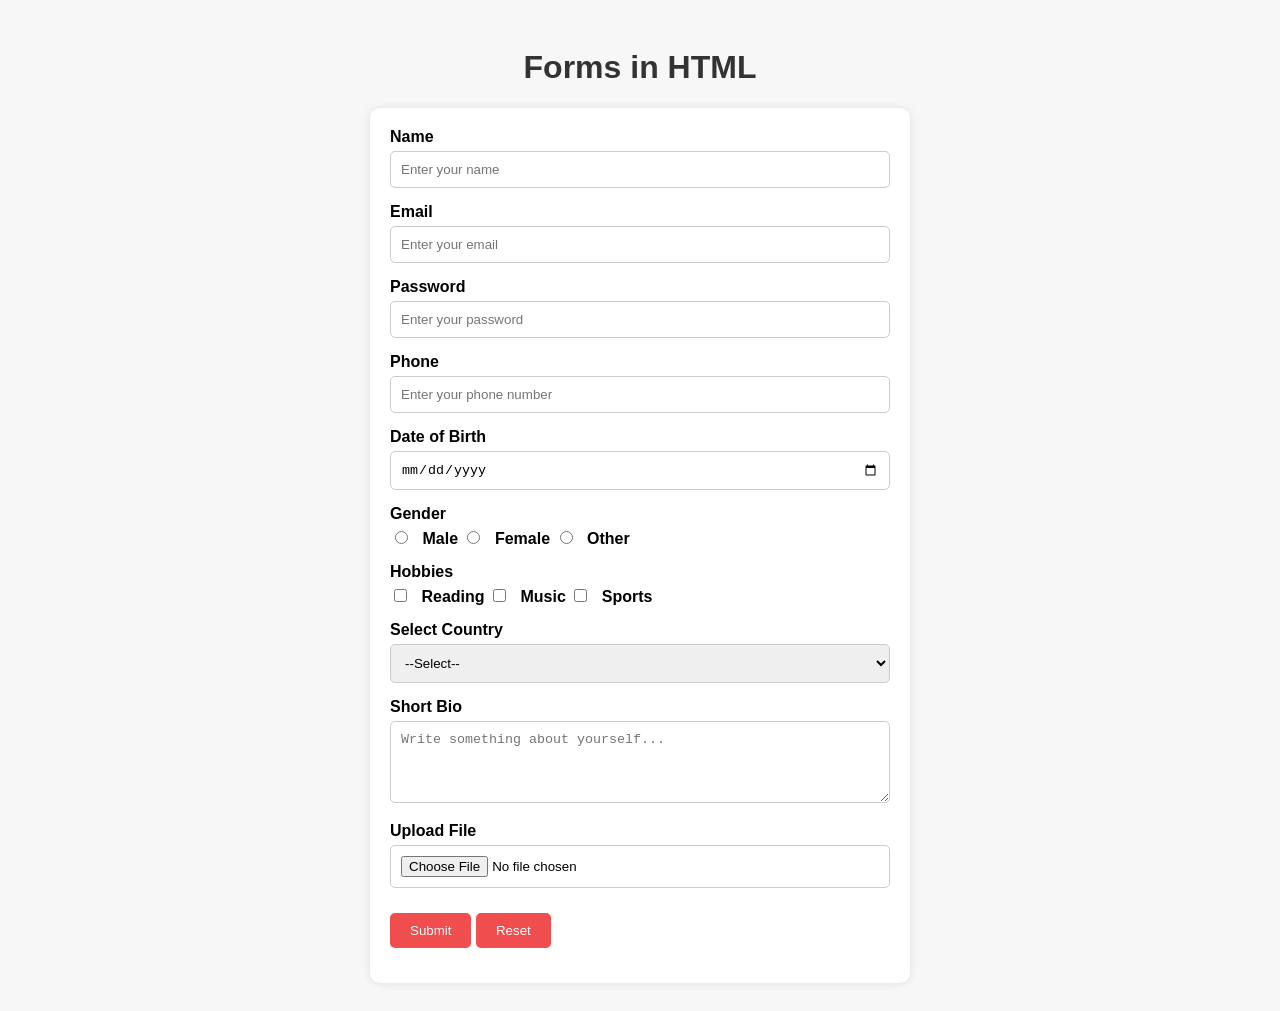
<file: chap4forms.html>
<!DOCTYPE html>
<html lang="en">
<head>
  <meta charset="UTF-8" />
  <meta name="viewport" content="width=device-width, initial-scale=1.0"/>
  <title>Forms in HTML</title>
  <style>
    body {
      font-family: Arial, sans-serif;
      background-color: #f7f7f7;
      padding: 20px;
    }

    h1 {
      text-align: center;
      color: #333;
    }

    form {
      max-width: 500px;
      margin: auto;
      background: white;
      padding: 20px;
      border-radius: 10px;
      box-shadow: 0 0 10px rgba(0,0,0,0.1);
    }

    div {
      margin-bottom: 15px;
    }

    label {
      display: block;
      margin-bottom: 5px;
      font-weight: bold;
    }

    input, select, textarea {
      width: 100%;
      padding: 10px;
      border: 1px solid #ccc;
      border-radius: 5px;
      box-sizing: border-box;
    }

    input[type="radio"],
    input[type="checkbox"] {
      width: auto;
      margin-right: 10px;
    }

    button {
      padding: 10px 20px;
      margin-top: 10px;
      border: none;
      border-radius: 5px;
      background-color: #f04e4e;
      color: white;
      cursor: pointer;
    }

    button:hover {
      background-color: #c0392b;
    }
  </style>
</head>
<body>
  <h1>Forms in HTML</h1>

  <form action="/submit.php" method="post">
    
    <div>
      <label for="name">Name</label>
      <input id="name" name="name" type="text" placeholder="Enter your name" required>
    </div>

    <div>
      <label for="email">Email</label>
      <input id="email" name="email" type="email" placeholder="Enter your email" required>
    </div>

    <div>
      <label for="password">Password</label>
      <input id="password" name="password" type="password" placeholder="Enter your password" required>
    </div>

    <div>
      <label for="phone">Phone</label>
      <input id="phone" name="phone" type="tel" placeholder="Enter your phone number">
    </div>

    <div>
      <label for="dob">Date of Birth</label>
      <input id="dob" name="dob" type="date">
    </div>

    <div>
      <label for="gender">Gender</label>
      <input type="radio" id="male" name="gender" value="male">
      <label for="male" style="display:inline;">Male</label>

      <input type="radio" id="female" name="gender" value="female">
      <label for="female" style="display:inline;">Female</label>

      <input type="radio" id="other" name="gender" value="other">
      <label for="other" style="display:inline;">Other</label>
    </div>

    <div>
      <label for="hobbies">Hobbies</label>
      <input type="checkbox" id="reading" name="hobbies" value="reading">
      <label for="reading" style="display:inline;">Reading</label>

      <input type="checkbox" id="music" name="hobbies" value="music">
      <label for="music" style="display:inline;">Music</label>

      <input type="checkbox" id="sports" name="hobbies" value="sports">
      <label for="sports" style="display:inline;">Sports</label>
    </div>

    <div>
      <label for="country">Select Country</label>
      <select id="country" name="country">
        <option value="">--Select--</option>
        <option value="india">India</option>
        <option value="usa">USA</option>
        <option value="uk">UK</option>
        <option value="canada">Canada</option>
      </select>
    </div>

    <div>
      <label for="bio">Short Bio</label>
      <textarea id="bio" name="bio" rows="4" placeholder="Write something about yourself..."></textarea>
    </div>

    <div>
      <label for="file">Upload File</label>
      <input type="file" id="file" name="file">
    </div>

    <div>
      <button type="submit">Submit</button>
      <button type="reset">Reset</button>
    </div>

  </form>
</body>
</html>
</file>
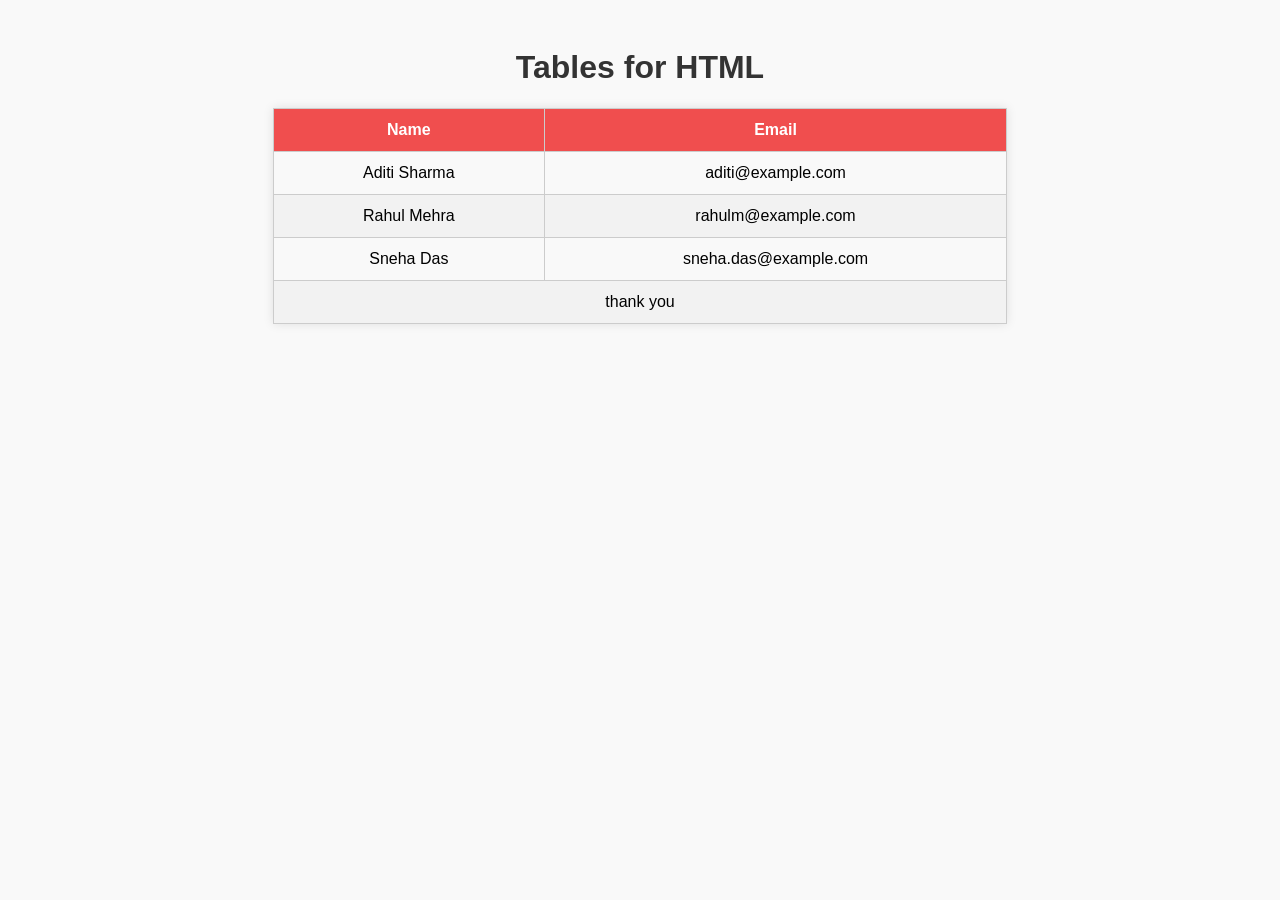
<file: chapter4.html>
<!DOCTYPE html>
<html lang="en">
<head>
  <meta charset="UTF-8" />
  <meta name="viewport" content="width=device-width, initial-scale=1.0"/>
  <title>Document</title>
  <style>
    body {
      font-family: Arial, sans-serif;
      padding: 20px;
      background-color: #f9f9f9;
    }

    h1 {
      text-align: center;
      color: #333;
    }

    table {
      width: 60%;
      margin: 20px auto;
      border-collapse: collapse;
      box-shadow: 0 0 10px rgba(0, 0, 0, 0.1);
    }

    th, td {
      padding: 12px 20px;
      border: 1px solid #ccc;
      text-align: center;
    }

    th {
      background-color: #f04e4e;
      color: white;
    }

    tr:nth-child(even) {
      background-color: #f2f2f2;
    }
  </style>
</head>
<body>
  <h1>Tables for HTML</h1> 
  <table>
    <thead>
      <tr>
        <th>Name</th>
        <th>Email</th>
      </tr>
    </thead>
    <tbody>
      <tr>
        <td>Aditi Sharma</td>
        <td>aditi@example.com</td>
      </tr>
      <tr>
        <td>Rahul Mehra</td>
        <td>rahulm@example.com</td>
      </tr>
      <tr>
        <td>Sneha Das</td>
        <td>sneha.das@example.com</td>
      </tr>
      <tr>
        <td colspan="2">thank you</td>
      </tr>
    </tbody>
  </table>
</body>
</html>
</file>
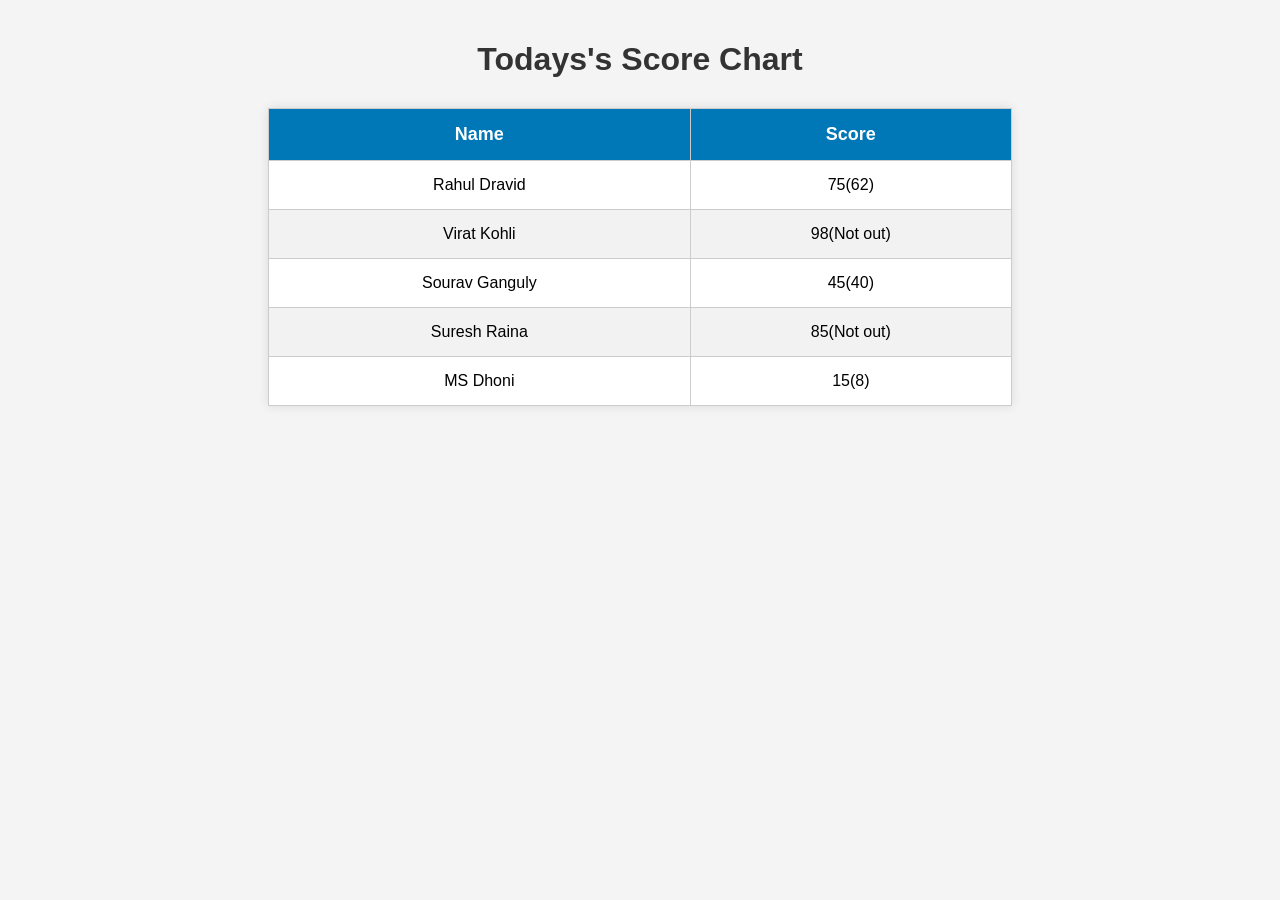
<file: practice/Cricket-Score.html>
<!DOCTYPE html>
<html lang="en">
<head>
    <meta charset="UTF-8">
    <meta name="viewport" content="width=device-width, initial-scale=1.0">
    <title>Score Chart</title>
    <style>
        body {
          font-family: Arial, sans-serif;
          background-color: #f4f4f4;
          margin: 0;
          padding: 20px;
          text-align: center;
        }
    
        h1 {
          color: #333;
          margin-bottom: 30px;
        }
    
        table {
          margin: auto;
          width: 60%;
          border-collapse: collapse;
          background-color: #fff;
          box-shadow: 0 0 10px rgba(0,0,0,0.1);
        }
    
        th, td {
          padding: 15px;
          text-align: center;
          border: 1px solid #ccc;
        }
    
        th {
          background-color: #0077b6;
          color: white;
          font-size: 18px;
        }
    
        tr:nth-child(even) {
          background-color: #f2f2f2;
        }
    
        tr:hover {
          background-color: #e0f7fa;
        }
      </style>
</head>
<body>
    <h1>Todays's Score Chart</h1>
    <div>
        <table border="solid">
            <thead>
              <tr>
                <th>Name</th>
                <th>Score</th>
              </tr>
            </thead>
            <tbody>
                <tr>
                    <td>Rahul Dravid</td>
                    <td>75(62)</td>
                </tr>
                <tr>
                    <td>Virat Kohli</td>
                    <td>98(Not out)</td>
                </tr>
                <tr>
                    <td>Sourav Ganguly</td>
                    <td>45(40)</td>
                </tr>
                <tr>
                    <td>Suresh Raina</td>
                    <td>85(Not out)</td>
                </tr>
                <tr>
                    <td>MS Dhoni</td>
                    <td>15(8)</td>
                </tr>

            </tbody>
        </table>
    </div>
</body>
</html>
</file>
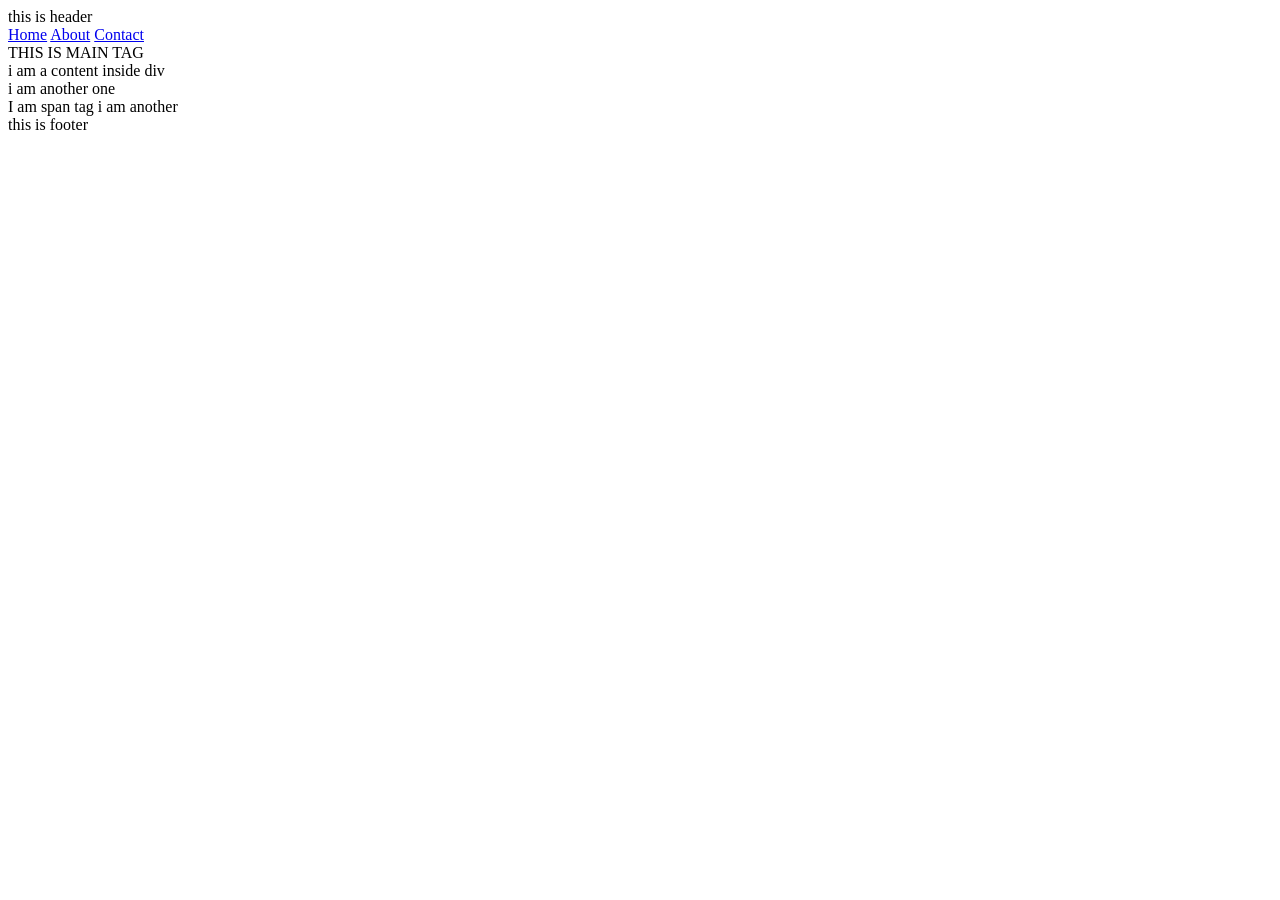
<file: practice/second.html>
<!DOCTYPE html>
<html lang="en">
<head>
    <meta charset="UTF-8">
    <meta name="viewport" content="width=device-width, initial-scale=1.0">
    <title>Blog Page-CodeCatalystSree</title>
</head>
<body>
    <!-- semantics tags -->
     <header>this is header

        <nav>
            <a href="/home">Home</a>
            <a href="/about">About</a>
            <a href="/contact">Contact</a>
        </nav>
     </header>
     <main>THIS IS MAIN TAG
         <section>

            <article>
              <div>
                i am a content inside div
              </div>
              <div>i am another one</div>
              <span>I am span tag</span>
              <span>i am another</span>

            </article>
         </section>


        <aside>


        </aside>




     </main>

     <footer>this is footer</footer>
</body>
</html>
</file>
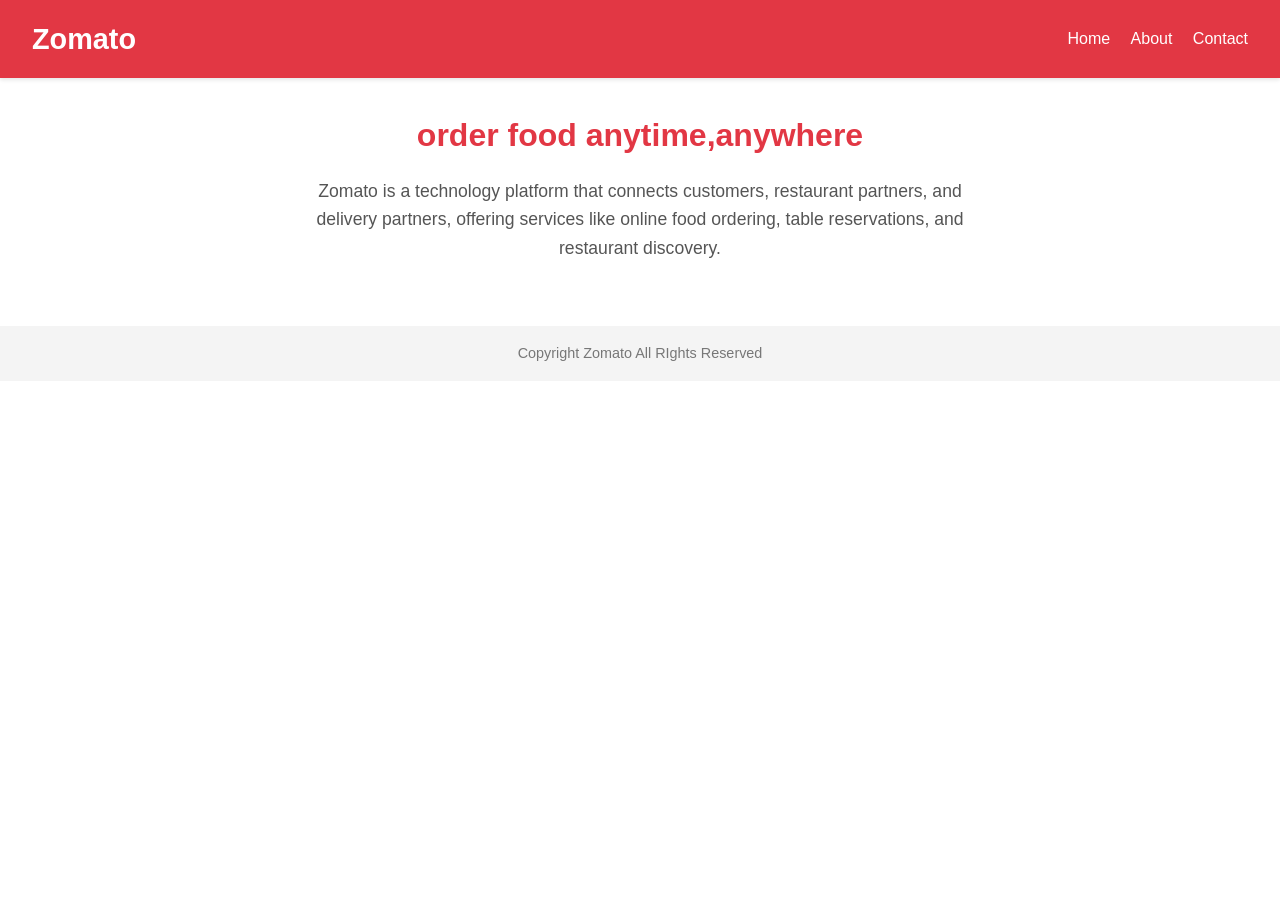
<file: practice/third.html>
<!DOCTYPE html>
<html lang="en">
<head>
    <meta charset="UTF-8">
    <meta name="viewport" content="width=device-width, initial-scale=1.0">
    <title>Zomato-Food Delivery App</title>
    <style>
        body {
    margin: 0;
    font-family: 'Segoe UI', Tahoma, Geneva, Verdana, sans-serif;
    line-height: 1.6;
    background-color: #fff;
    color: #333;
}

/* Header */
header {
    background-color: #e23744; /* Zomato red */
    color: white;
    display: flex;
    justify-content: space-between;
    align-items: center;
    padding: 1rem 2rem;
    box-shadow: 0 2px 4px rgba(0, 0, 0, 0.1);
}

header div:first-child {
    font-size: 1.8rem;
    font-weight: bold;
}

header a {
    color: white;
    text-decoration: none;
    margin-left: 1rem;
    font-weight: 500;
    transition: color 0.3s ease;
}

header a:hover {
    color: #ffd6d6;
}

/* Main Section */
main {
    padding: 2rem;
    text-align: center;
}

main div {
    font-size: 2rem;
    font-weight: bold;
    margin-bottom: 1rem;
    color: #e23744;
}

main p {
    max-width: 700px;
    margin: 0 auto;
    font-size: 1.1rem;
    color: #555;
}

/* Footer */
footer {
    background-color: #f4f4f4;
    text-align: center;
    padding: 1rem;
    font-size: 0.9rem;
    color: #777;
    margin-top: 2rem;
}
    </style>
</head>
<body>
    <header>
        <div>Zomato</div>
        <div>
         <a href="/home">Home</a>
         <a href="/about">About</a>
         <a href="/contact">Contact</a>
        </div>
    </header>
    <main>
      <div>order food anytime,anywhere</div>
      <p>Zomato is a technology platform that connects customers, restaurant partners, and delivery partners, offering services like online food ordering, table reservations, and restaurant discovery.</p>
    </main>
    <footer>
        Copyright Zomato All RIghts Reserved
    </footer>
    
</body>
</html>
</file>
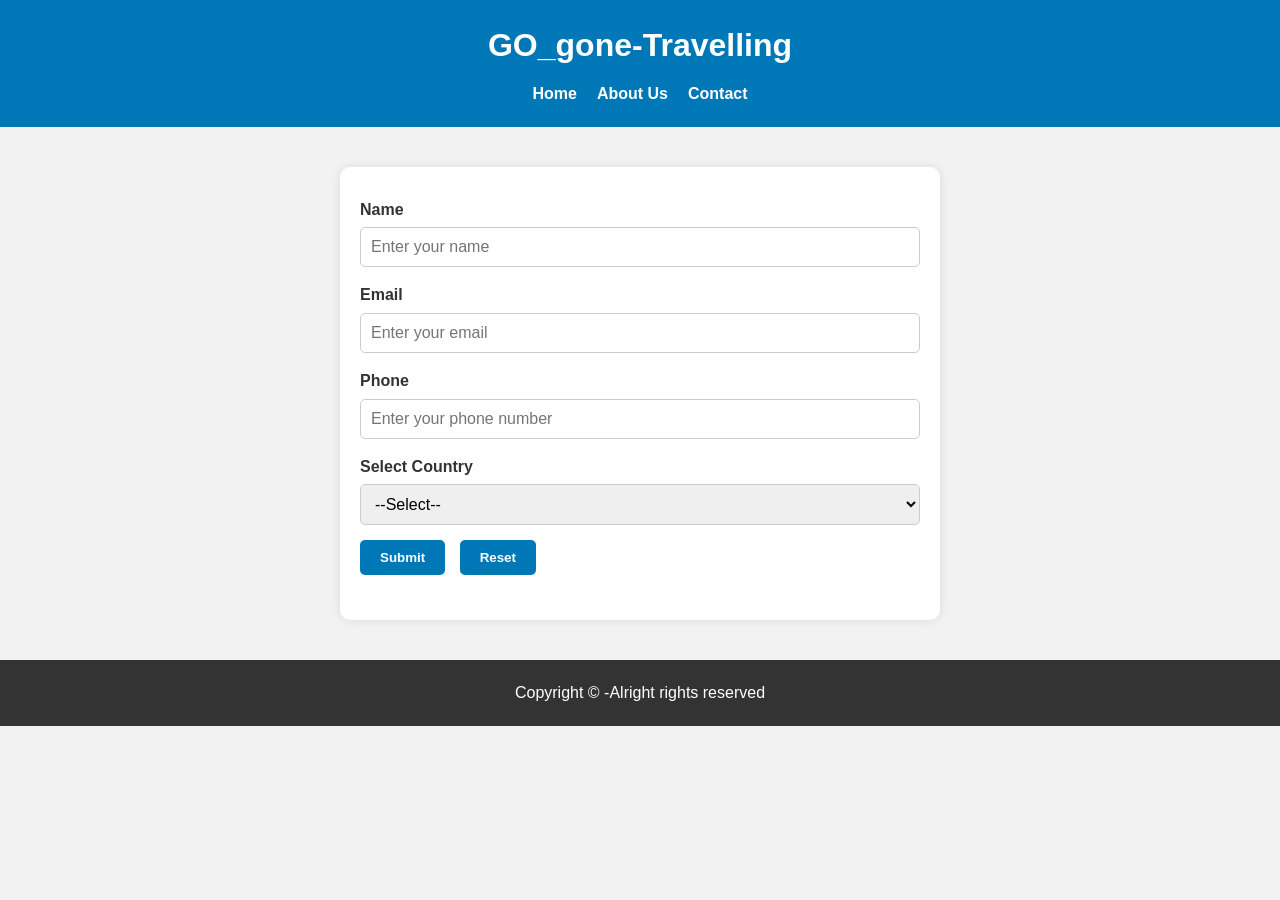
<file: practice/travelwebsite.html>
<!DOCTYPE html>
<html lang="en">
<head>
    <meta charset="UTF-8">
    <meta name="viewport" content="width=device-width, initial-scale=1.0">
    <title>GO_gone-Travelling made easy</title>
    <style>
        * {
          margin: 0;
          padding: 0;
          box-sizing: border-box;
          font-family: 'Segoe UI', Tahoma, Geneva, Verdana, sans-serif;
        }
    
        body {
          background-color: #f2f2f2;
          color: #333;
          line-height: 1.6;
        }
    
        header {
          background-color: #0077b6;
          color: white;
          padding: 20px 0;
          text-align: center;
        }
    
        nav ul {
          list-style: none;
          display: flex;
          justify-content: center;
          gap: 20px;
          margin-top: 10px;
        }
    
        nav ul li a {
          color: white;
          text-decoration: none;
          font-weight: bold;
          transition: color 0.3s;
        }
    
        nav ul li a:hover {
          color: #ffd166;
        }
    
        main {
          padding: 30px 20px;
          max-width: 600px;
          margin: auto;
          background-color: #fff;
          box-shadow: 0 0 10px rgba(0, 0, 0, 0.1);
          border-radius: 10px;
          margin-top: 40px;
        }
    
        form div {
          margin-bottom: 15px;
        }
    
        label {
          display: block;
          margin-bottom: 5px;
          font-weight: 600;
        }
    
        input, select {
          width: 100%;
          padding: 10px;
          border-radius: 5px;
          border: 1px solid #ccc;
          font-size: 16px;
        }
    
        button {
          padding: 10px 20px;
          margin-right: 10px;
          border: none;
          background-color: #0077b6;
          color: white;
          font-weight: bold;
          cursor: pointer;
          border-radius: 5px;
          transition: background-color 0.3s;
        }
    
        button:hover {
          background-color: #005f87;
        }
    
        footer {
          text-align: center;
          padding: 20px 0;
          background-color: #333;
          color: white;
          margin-top: 40px;
        }
      </style>
</head>
<body>
    <header>
        <h1>GO_gone-Travelling</h1>
    <nav>
       <ul>
         <li><a href="">Home</a></li>
         <li><a href="">About Us</a></li>
         <li><a href="">Contact</a></li>
       </ul>
    </nav>

    </header>
    <main>
        <section>
            <form action="login.php">
                <div>
                    <label for="name">Name</label>
                    <input id="name" name="name" type="text" placeholder="Enter your name" required>
                  </div>
                  <div>
                    <label for="email">Email</label>
                    <input id="email" name="email" type="email" placeholder="Enter your email" required>
                  </div>
                  <div>
                    <label for="phone">Phone</label>
                    <input id="phone" name="phone" type="tel" placeholder="Enter your phone number">
                  </div>
                  <div>
                    <label for="country">Select Country</label>
                    <select id="country" name="country">
                      <option value="">--Select--</option>
                      <option value="india">India</option>
                      <option value="usa">USA</option>
                      <option value="uk">UK</option>
                      <option value="canada">Canada</option>
                    </select>
                  </div>
                  <div>
                    <button type="submit">Submit</button>
                    <button type="reset">Reset</button>
                  </div>
            </form>
        </section>


    </main>


    <footer>Copyright &copy; -Alright rights reserved</footer>




</body>
</html>
</file>
